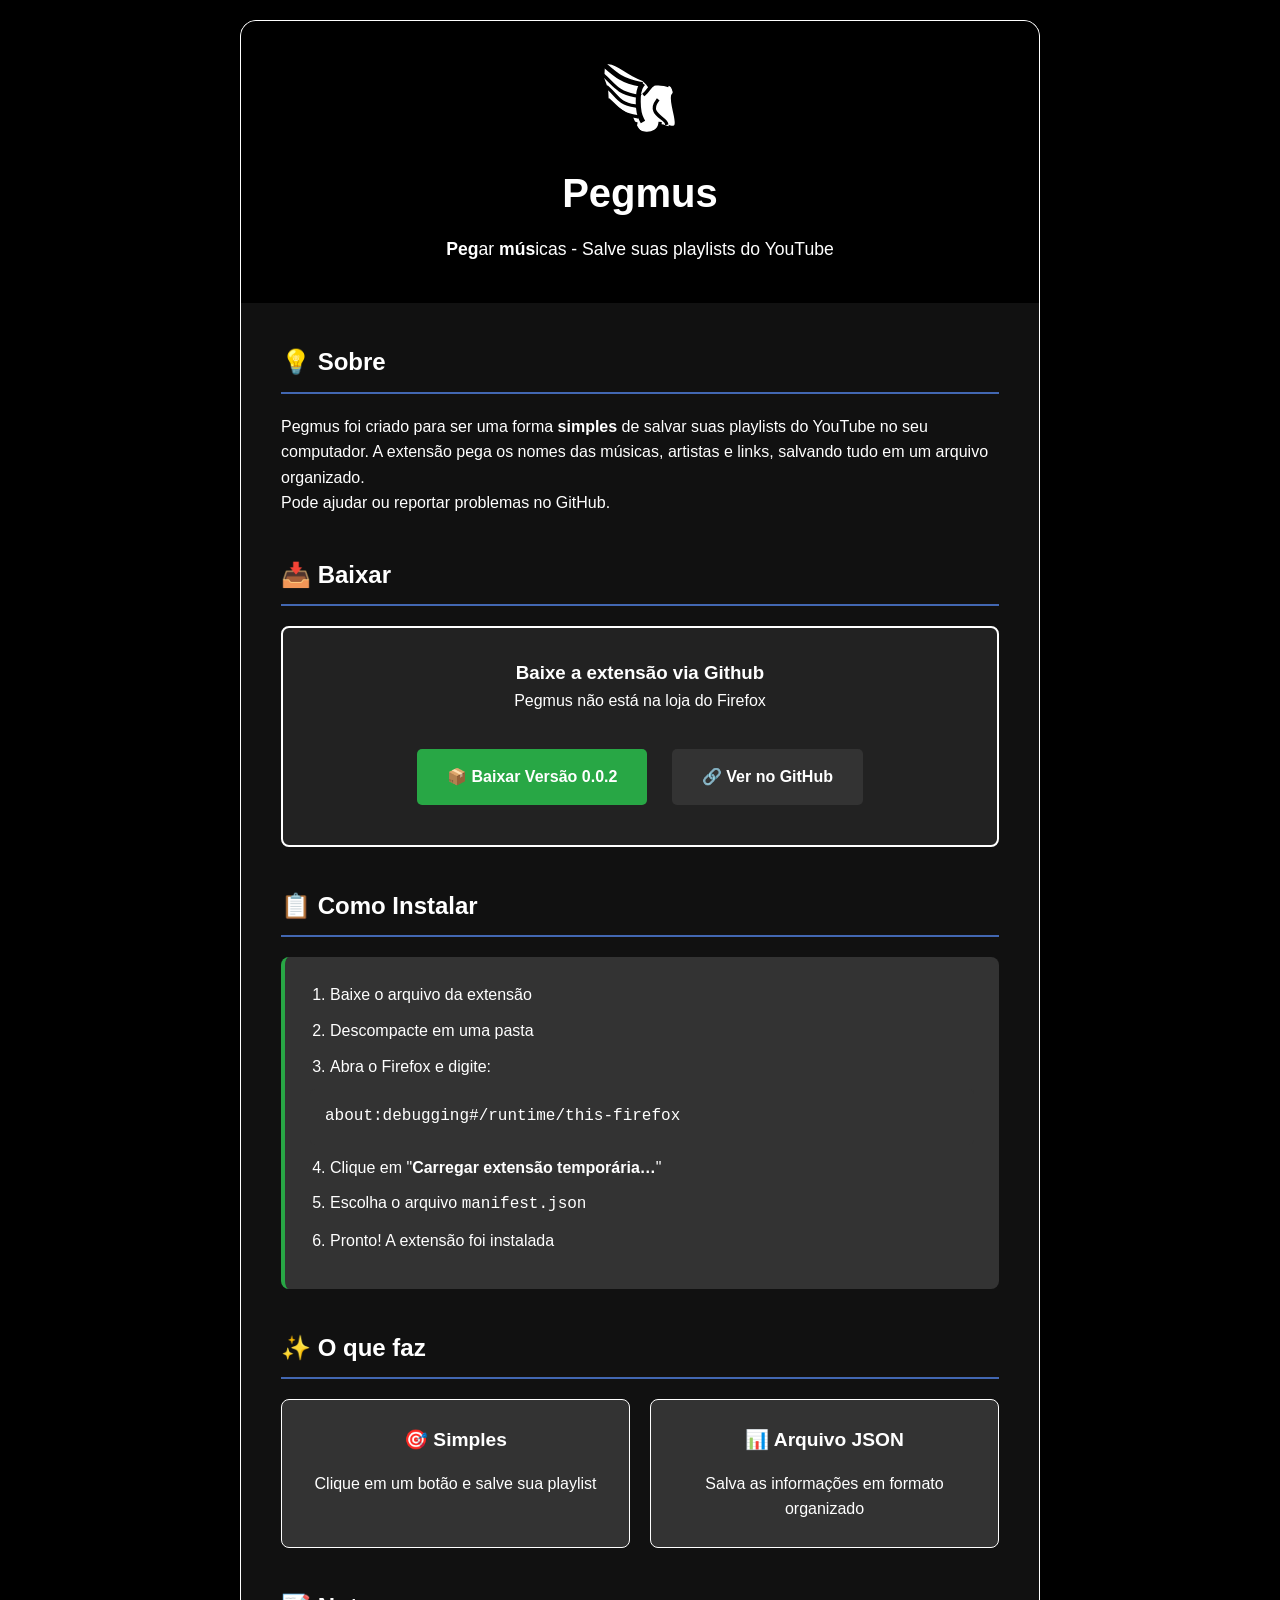
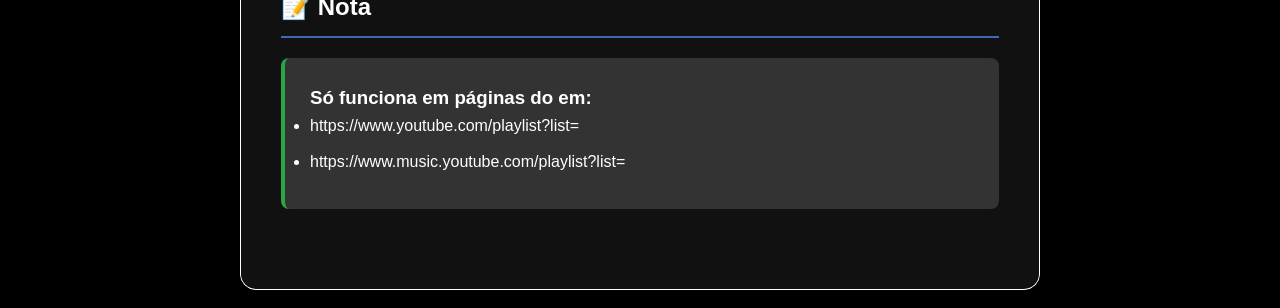
<file: index.html>
<!DOCTYPE html>
<html lang="pt-BR">
<head>
    <meta charset="UTF-8">
    <meta name="viewport" content="width=device-width, initial-scale=1.0">
    <link rel="icon" type="image/svg+xml" href="pegmus.svg" />
    <title>Pegmus</title>
    <style>
        * {
            margin: 0;
            padding: 0;
            box-sizing: border-box;
        }

        body {
            font-family: Arial, sans-serif;
            line-height: 1.6;
            color: #333;
            background: #000;
            min-height: 100vh;
            padding: 20px;
        }

        .recipiente {
            max-width: 800px;
            margin: 0 auto;
            background: white;
            border-radius: 16px;
            border: 1px solid rgba(255, 255, 255, 1);
            overflow: hidden;
        }

        .cabecalho {
            background-color: #000;
            color: white;
            padding: 40px;
            text-align: center;
        }

        .logo {
            width: 80px;
            height: 80px;
            margin: 0 auto 20px auto;
            display: block;
        }

        .cabecalho h1 {
            font-size: 2.5rem;
            margin-bottom: 10px;
            font-weight: bold;
        }

        .cabecalho p {
            font-size: 1.1rem;
        }

        .conteudo {
            background-color: #111111;
            padding: 40px;
            color: #fff;
        }

        .secao {
            margin-bottom: 40px;
        }

        .secao h2 {
            color: #fff;
            margin-bottom: 20px;
            font-size: 1.5rem;
            border-bottom: 2px solid #4267B2;
            padding-bottom: 10px;
        }

        .secao-download {
            background-color: #222222;
            padding: 30px;
            border-radius: 8px;
            text-align: center;
            border: 2px solid #fff;
        }

        .botao-download {
            display: inline-block;
            background-color: #28a745;
            color: white;
            padding: 15px 30px;
            text-decoration: none;
            border-radius: 5px;
            font-weight: bold;
            font-size: 1rem;
            margin: 10px;
        }

        .botao-download:hover {
            background-color: #218838;
        }

        .botao-github {
            background-color: #333;
        }

        .botao-github:hover {
            background-color: #555;
        }

        .passos-instalacao {
            background-color: #333;
            padding: 25px;
            border-radius: 8px;
            border-left: 4px solid #28a745;
        }

        .passos-instalacao ol {
            margin-left: 20px;
        }

        .passos-instalacao li {
            margin-bottom: 10px;
            font-size: 1rem;
        }

        .bloco-codigo {
            background-color: #333;
            color: white;
            padding: 15px;
            border-radius: 5px;
            font-family: 'Courier New', monospace;
            margin: 10px 0;
        }

        .recursos {
            display: grid;
            grid-template-columns: repeat(auto-fit, minmax(250px, 1fr));
            gap: 20px;
        }

        .recurso {
            background-color: #333;
            padding: 25px;
            border-radius: 8px;
            text-align: center;
            border: 1px solid #fff;
        }

        .recurso h3 {
            margin-bottom: 15px;
            font-size: 1.2rem;
            color: #fff;
        }

        @media (max-width: 768px) {
            .cabecalho h1 {
                font-size: 2rem;
            }
            
            .conteudo {
                padding: 20px;
            }
            
            .recursos {
                grid-template-columns: 1fr;
            }

            .logo {
                width: 60px;
                height: 60px;
            }
        }
    </style>
</head>
<body>
    <div class="recipiente">
        <div class="cabecalho">
            <img src="pegmus.svg" alt="Logo Pegmus" class="logo">
            <h1>Pegmus</h1>
            <p><strong>Peg</strong>ar <strong>mús</strong>icas - Salve suas playlists do YouTube</p>
        </div>

        <div class="conteudo">
            <div class="secao">
                <h2>💡 Sobre</h2>
                <p>Pegmus foi criado para ser uma forma <strong>simples</strong> 
                de salvar suas playlists do YouTube no seu computador. 
                A extensão pega os nomes das músicas, artistas e links, 
                salvando tudo em um arquivo organizado.</p>
                <p>Pode ajudar ou reportar problemas no GitHub.</p>
            </div>
            
            <div class="secao">
                <h2>📥 Baixar</h2>
                <div class="secao-download">
                    <h3>Baixe a extensão via Github</h3>
                    <p>Pegmus não está na loja do Firefox</p>
                    <br>
                    <a href="https://github.com/Jopestpe/Pegmus/archive/refs/tags/0.0.2.zip" class="botao-download">
                        📦 Baixar Versão 0.0.2
                    </a>
                    <a href="https://github.com/Jopestpe/Pegmus" class="botao-download botao-github">
                        🔗 Ver no GitHub
                    </a>
                </div>
            </div>

            <div class="secao">
                <h2>📋 Como Instalar</h2>
                <div class="passos-instalacao">
                    <ol>
                        <li>Baixe o arquivo da extensão</li>
                        <li>Descompacte em uma pasta</li>
                        <li>Abra o Firefox e digite:</li>
                    </ol>
                    <div class="bloco-codigo">about:debugging#/runtime/this-firefox</div>
                    <ol start="4">
                        <li>Clique em "<strong>Carregar extensão temporária…</strong>"</li>
                        <li>Escolha o arquivo <code>manifest.json</code></li>
                        <li>Pronto! A extensão foi instalada</li>
                    </ol>
                </div>
            </div>

            <div class="secao">
                <h2>✨ O que faz</h2>
                <div class="recursos">
                    <div class="recurso">
                        <h3>🎯 Simples</h3>
                        <p>Clique em um botão e salve sua playlist</p>
                    </div>
                    <div class="recurso">
                        <h3>📊 Arquivo JSON</h3>
                        <p>Salva as informações em formato organizado</p>
                    </div>
                </div>
            </div>

            <div class="secao">
                <h2>📝 Nota </h2>
                <div class="passos-instalacao">
                    <h3>Só funciona em páginas do em:</h3>
                    <ul>
                        <li>https://www.youtube.com/playlist?list=</li>
                        <li>https://www.music.youtube.com/playlist?list=</li>
                    </ul>
                </div>
            </div>
        </div>
    </div>
</body>
</html>
</file>
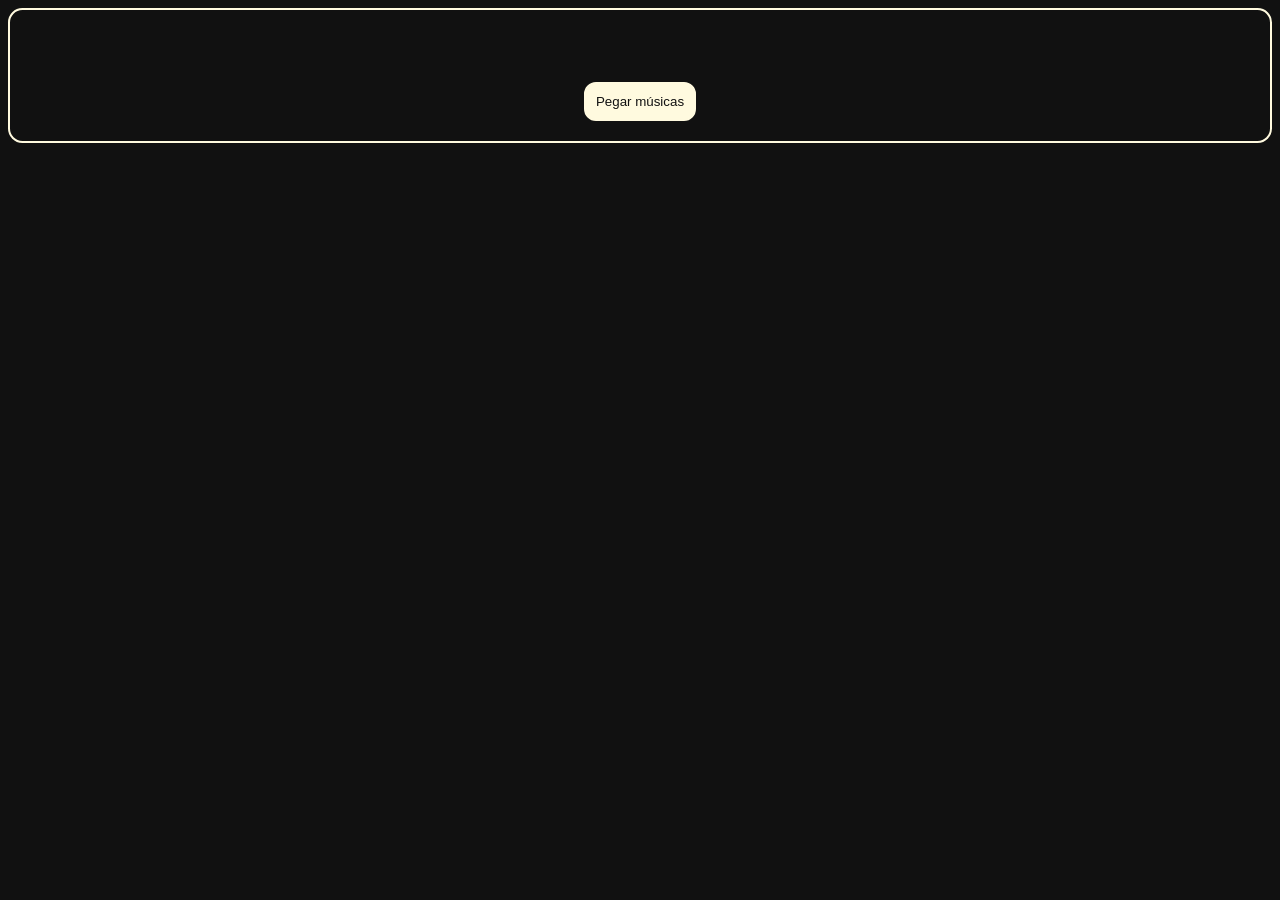
<file: popup.html>
<!DOCTYPE html>
<html>
  <head>
    <meta charset="UTF-8">
    <title>Pegmus</title>
    <link rel="stylesheet" href="estilo.css">
  </head>
  <body>
    <p id="mensagem"></p>
    <button id="pegar_musicas">Pegar músicas</button>
    <script src="script.js"></script>
  </body>
</html>
</file>
<file: estilo.css>
:root {
	--cor-clara: #fffadf;
	--cor-escura: #111111;
	--borda-raio: 0.9em;
    --espaco-elementos: 20px;
    --espaco-linha: 10px;
}

* {
    font-family: 'Segoe UI', Tahoma, Geneva, Verdana, sans-serif;
}

body {
    border-radius: var(--borda-raio);
    background-color: var(--cor-escura);
    border: solid 2px var(--cor-clara);
    display: flex;
    flex-direction: column;
    justify-content: space-between;
    align-items: center;
    padding: var(--espaco-elementos);
    gap: var(--espaco-elementos);
    min-width: 256px;
    min-height: 80px;
}

#mensagem {
    color: var(--cor-clara);
    white-space: pre-wrap;
}

#pegar_musicas {
    border-radius: var(--borda-raio);
    border: solid 2px var(--cor-clara);
    background-color: var(--cor-clara);
    color: var(--cor-escura);
    padding: var(--espaco-linha);
}

#pegar_musicas:hover {
    cursor: pointer;
    color: var(--cor-clara);
    border-color: var(--cor-azul);
    background-color: var(--cor-escura);
}


#pegar_musicas:disabled,
#pegar_musicas[disabled]{
  display: none;
}
</file>
